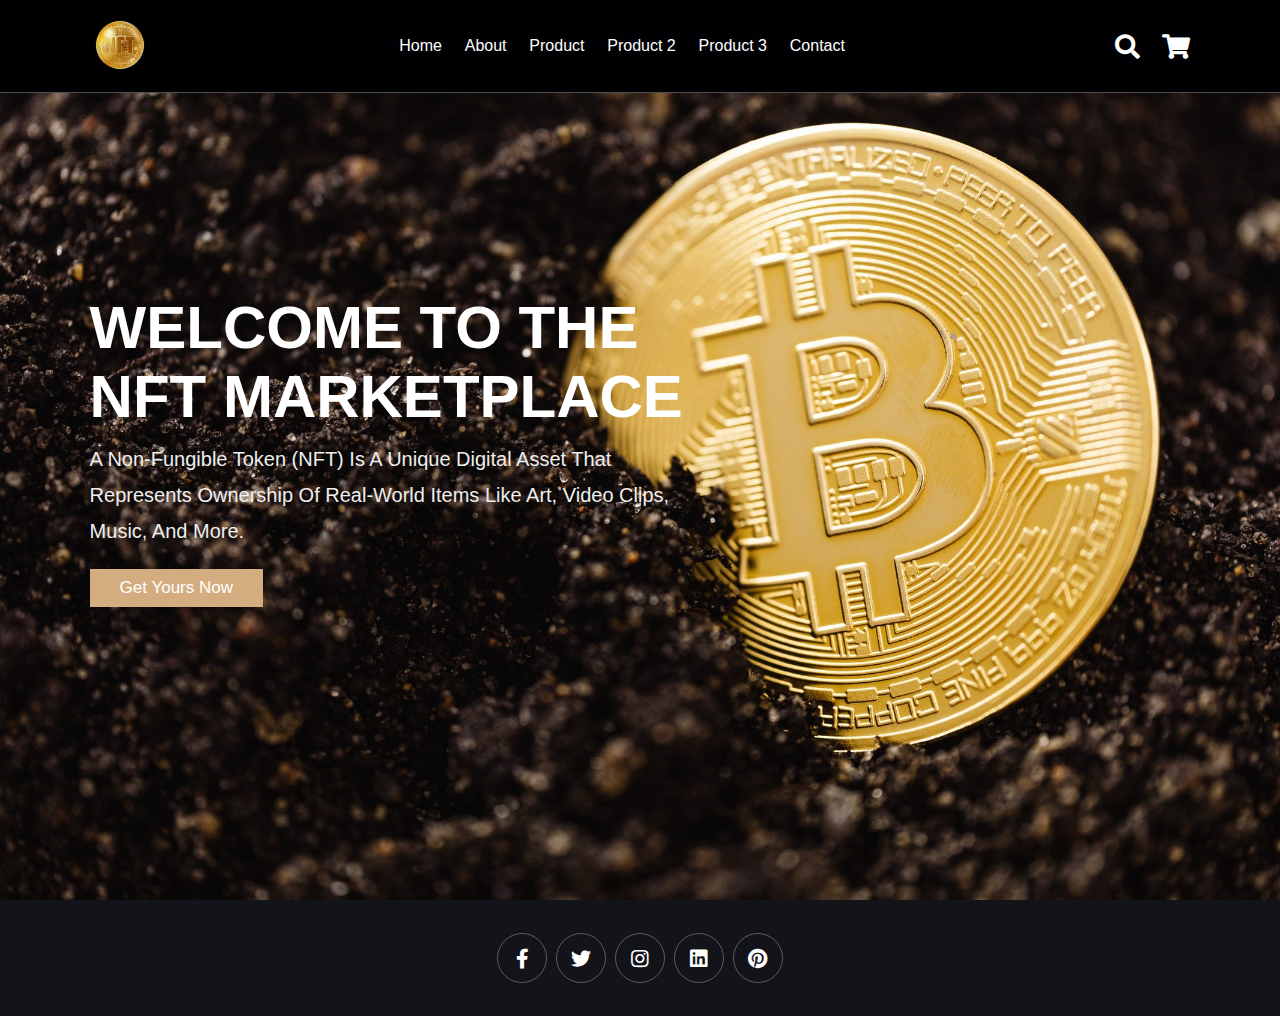
<file: index.html>
<!DOCTYPE html>
<html lang="en">
<head>
    <meta charset="UTF-8">
    <meta http-equiv="X-UA-Compatible" content="IE=edge">
    <meta name="viewport" content="width=device-width, initial-scale=1.0">
    <title>complete responsive coffee shop website design</title>

    <!-- font awesome cdn link  -->
    <link rel="stylesheet" href="https://cdnjs.cloudflare.com/ajax/libs/font-awesome/5.15.4/css/all.min.css">

    <!-- custom css file link  -->
    <link rel="stylesheet" href="css/style.css">

</head>
<body>
    
<!-- header section starts  -->

<header class="header">

    <a href="#" class="logo">
        <img src="images/logo2.jpeg" alt="">
    </a>

    <nav class="navbar">
        <a href="index.html">home</a>
        <a href="about.html">about</a>
        <a href="marketplace.html">product</a>
        <a href="marketplace2.html">product 2</a>
        <a href="marketplace3.html">product 3</a>
        <a href="contact.html">contact</a>
    </nav>

    <div class="icons">
        <div class="fas fa-search" id="search-btn"></div>
        <div class="fas fa-shopping-cart" id="cart-btn"></div>
        <div class="fas fa-bars" id="menu-btn"></div>
    </div>

    <div class="search-form">
        <input type="search" id="search-box" placeholder="search here...">
        <label for="search-box" class="fas fa-search"></label>
    </div>

    <div class="cart-items-container">
        <div class="cart-item">
            <span class="fas fa-times"></span>
            <img src="images/cart-item-1.png" alt="">
            <div class="content">
                <h3>cart item 01</h3>
                <div class="price">$15.99/-</div>
            </div>
        </div>
        <div class="cart-item">
            <span class="fas fa-times"></span>
            <img src="images/cart-item-2.png" alt="">
            <div class="content">
                <h3>cart item 02</h3>
                <div class="price">$15.99/-</div>
            </div>
        </div>
        <div class="cart-item">
            <span class="fas fa-times"></span>
            <img src="images/cart-item-3.png" alt="">
            <div class="content">
                <h3>cart item 03</h3>
                <div class="price">$15.99/-</div>
            </div>
        </div>
        <div class="cart-item">
            <span class="fas fa-times"></span>
            <img src="images/cart-item-4.png" alt="">
            <div class="content">
                <h3>cart item 04</h3>
                <div class="price">$15.99/-</div>
            </div>
        </div>
        <a href="#" class="btn">checkout now</a>
    </div>

</header>

<!-- header section ends -->

<!-- home section starts  -->

<section class="home" id="home">

    <div class="content">
        <h3>Welcome to the NFT Marketplace</h3>
        <p>A non-fungible token (NFT) is a unique digital asset that represents ownership of real-world items like art, video clips, music, and more. </p>
        <a href="#" class="btn">get yours now</a>
    </div>

</section>

<!-- home section ends -->

<!-- about section starts  -->

<!-- about section ends -->



<!-- blogs section ends -->

<!-- footer section starts  -->

<section class="footer">

    <div class="share">
        <a href="#" class="fab fa-facebook-f"></a>
        <a href="#" class="fab fa-twitter"></a>
        <a href="#" class="fab fa-instagram"></a>
        <a href="#" class="fab fa-linkedin"></a>
        <a href="#" class="fab fa-pinterest"></a>
    </div>
</section>

<!-- footer section ends -->


<!-- custom js file link  -->
<script src="js/script.js"></script>

</body>
</html>
</file>
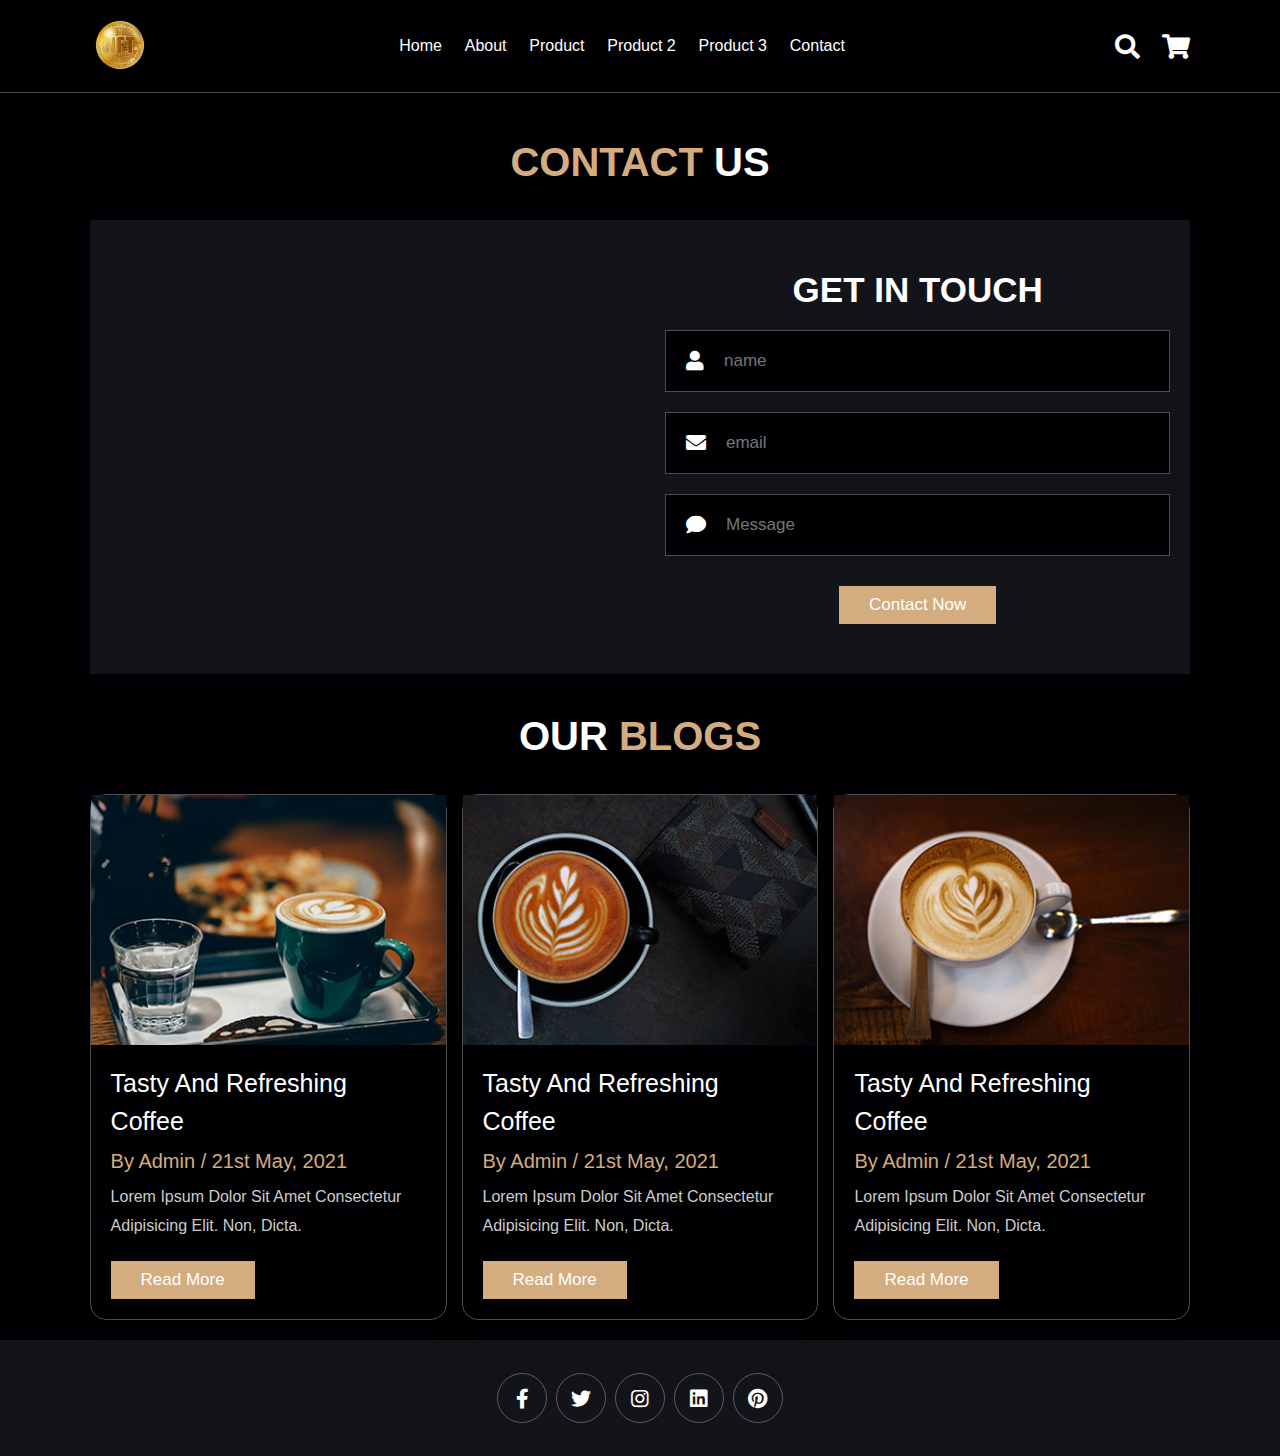
<file: contact.html>
<!DOCTYPE html>
<html lang="en">
<head>
    <meta charset="UTF-8">
    <meta http-equiv="X-UA-Compatible" content="IE=edge">
    <meta name="viewport" content="width=device-width, initial-scale=1.0">
    <title>complete responsive coffee shop website design</title>

    <!-- font awesome cdn link  -->
    <link rel="stylesheet" href="https://cdnjs.cloudflare.com/ajax/libs/font-awesome/5.15.4/css/all.min.css">

    <!-- custom css file link  -->
    <link rel="stylesheet" href="css/style.css">

</head>
<body>

<!-- header section starts  -->

<header class="header">

    <a href="#" class="logo">
        <img src="images/logo2.jpeg" alt="">
    </a>

    <nav class="navbar">
        <a href="index.html">home</a>
        <a href="about.html">about</a>
        <a href="marketplace.html">product</a>
        <a href="marketplace2.html">product 2</a>
        <a href="marketplace3.html">product 3</a>
        <a href="contact.html">contact</a>
    </nav>

    <div class="icons">
        <div class="fas fa-search" id="search-btn"></div>
        <div class="fas fa-shopping-cart" id="cart-btn"></div>
        <div class="fas fa-bars" id="menu-btn"></div>
    </div>

    <div class="search-form">
        <input type="search" id="search-box" placeholder="search here...">
        <label for="search-box" class="fas fa-search"></label>
    </div>

    <div class="cart-items-container">
        <div class="cart-item">
            <span class="fas fa-times"></span>
            <img src="images/cart-item-1.png" alt="">
            <div class="content">
                <h3>cart item 01</h3>
                <div class="price">$15.99/-</div>
            </div>
        </div>
        <div class="cart-item">
            <span class="fas fa-times"></span>
            <img src="images/cart-item-2.png" alt="">
            <div class="content">
                <h3>cart item 02</h3>
                <div class="price">$15.99/-</div>
            </div>
        </div>
        <div class="cart-item">
            <span class="fas fa-times"></span>
            <img src="images/cart-item-3.png" alt="">
            <div class="content">
                <h3>cart item 03</h3>
                <div class="price">$15.99/-</div>
            </div>
        </div>
        <div class="cart-item">
            <span class="fas fa-times"></span>
            <img src="images/cart-item-4.png" alt="">
            <div class="content">
                <h3>cart item 04</h3>
                <div class="price">$15.99/-</div>
            </div>
        </div>
        <a href="#" class="btn">checkout now</a>
    </div>

</header>

<!-- header section ends -->

<!-- home section starts  -->

<section class="marketplace" id="home">

    <div class="content">
        <h1 class="heading"> <span>contact</span> us </h1>
    </div>

</section>

<!-- home section ends -->


<!-- contact section starts  -->

<section class="contact" id="contact">

    <h1 class="heading"> <span>contact</span> us </h1>

    <div class="row">

        <iframe class="map" src="https://www.google.com/maps/embed?pb=!1m18!1m12!1m3!1d30153.788252261566!2d72.82321484621745!3d19.141690214227783!2m3!1f0!2f0!3f0!3m2!1i1024!2i768!4f13.1!3m3!1m2!1s0x3be7b63aceef0c69%3A0x2aa80cf2287dfa3b!2sJogeshwari%20West%2C%20Mumbai%2C%20Maharashtra%20400047!5e0!3m2!1sen!2sin!4v1629452077891!5m2!1sen!2sin" allowfullscreen="" loading="lazy"></iframe>

        <form action="">
            <h3>get in touch</h3>
            <div class="inputBox">
                <span class="fas fa-user"></span>
                <input type="text" placeholder="name">
            </div>
            <div class="inputBox">
                <span class="fas fa-envelope"></span>
                <input type="email" placeholder="email">
            </div>
            <div class="inputBox">
                <span class="fas fa-comment"></span>
                <input type="Message" placeholder="Message">
            </div>
            <input type="submit" value="contact now" class="btn">
        </form>

    </div>

</section>

<!-- contact section ends -->

<!-- blogs section starts  -->

<section class="blogs" id="blogs">

    <h1 class="heading"> our <span>blogs</span> </h1>

    <div class="box-container">

        <div class="box">
            <div class="image">
                <img src="images/blog-1.jpeg" alt="">
            </div>
            <div class="content">
                <a href="#" class="title">tasty and refreshing coffee</a>
                <span>by admin / 21st may, 2021</span>
                <p>Lorem ipsum dolor sit amet consectetur adipisicing elit. Non, dicta.</p>
                <a href="#" class="btn">read more</a>
            </div>
        </div>

        <div class="box">
            <div class="image">
                <img src="images/blog-2.jpeg" alt="">
            </div>
            <div class="content">
                <a href="#" class="title">tasty and refreshing coffee</a>
                <span>by admin / 21st may, 2021</span>
                <p>Lorem ipsum dolor sit amet consectetur adipisicing elit. Non, dicta.</p>
                <a href="#" class="btn">read more</a>
            </div>
        </div>

        <div class="box">
            <div class="image">
                <img src="images/blog-3.jpeg" alt="">
            </div>
            <div class="content">
                <a href="#" class="title">tasty and refreshing coffee</a>
                <span>by admin / 21st may, 2021</span>
                <p>Lorem ipsum dolor sit amet consectetur adipisicing elit. Non, dicta.</p>
                <a href="#" class="btn">read more</a>
            </div>
        </div>

    </div>

</section>

<!-- blogs section ends -->

<!-- footer section starts  -->

<section class="footer">

    <div class="share">
        <a href="#" class="fab fa-facebook-f"></a>
        <a href="#" class="fab fa-twitter"></a>
        <a href="#" class="fab fa-instagram"></a>
        <a href="#" class="fab fa-linkedin"></a>
        <a href="#" class="fab fa-pinterest"></a>
    </div>
</section>

<!-- footer section ends -->


<!-- custom js file link  -->
<script src="js/script.js"></script>

</body>
</html>
</file>
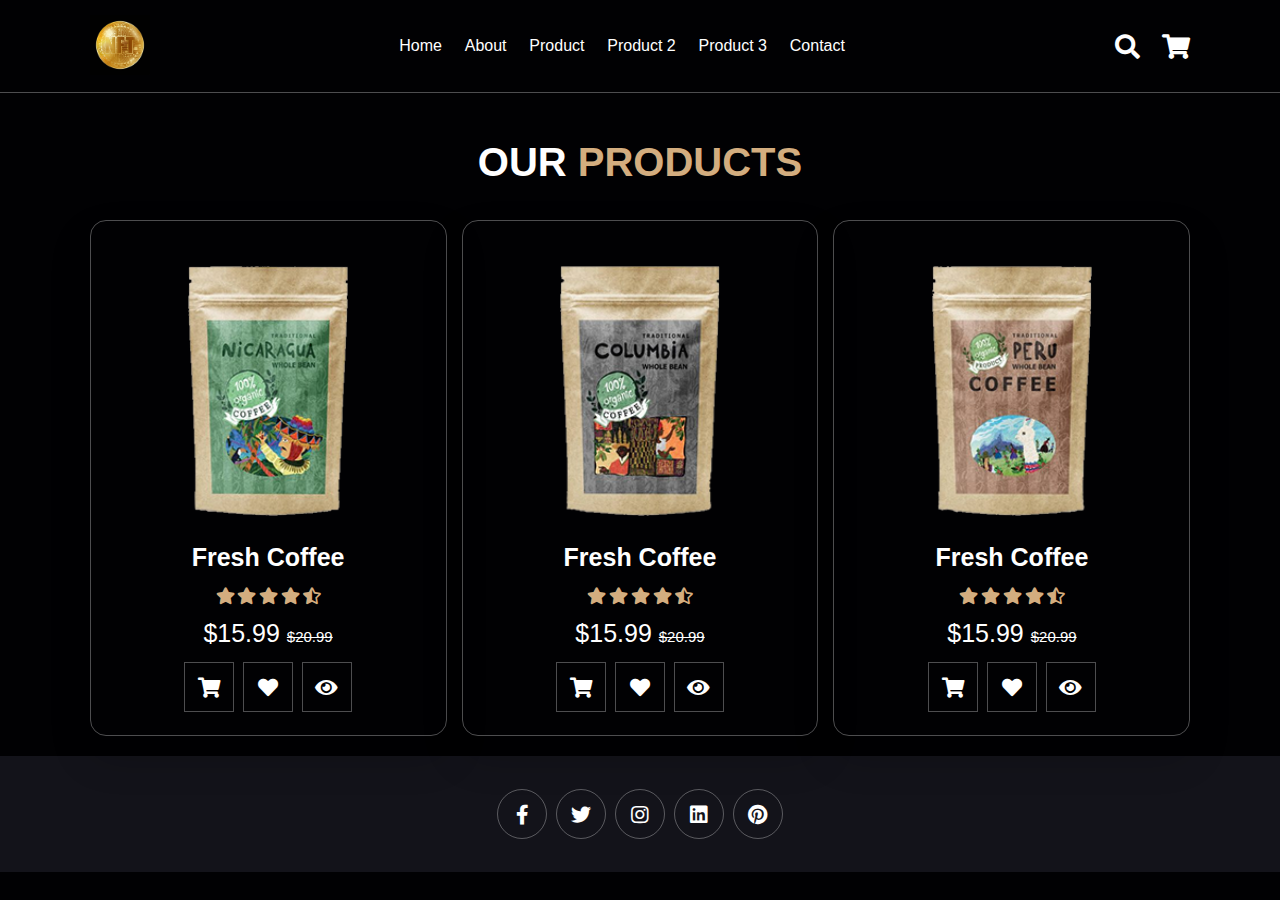
<file: marketplace.html>
<!DOCTYPE html>
<html lang="en" xmlns="http://www.w3.org/1999/html">
<head>
  <meta charset="UTF-8">
  <meta http-equiv="X-UA-Compatible" content="IE=edge">
  <meta name="viewport" content="width=device-width, initial-scale=1.0">
  <title>complete responsive coffee shop website design</title>

  <!-- font awesome cdn link  -->
  <link rel="stylesheet" href="https://cdnjs.cloudflare.com/ajax/libs/font-awesome/5.15.4/css/all.min.css">

  <!-- custom css file link  -->
  <link rel="stylesheet" href="css/style.css">

</head>
<body>

<!-- header section starts  -->

<header class="header">

  <a href="#" class="logo">
    <img src="images/logo2.jpeg" alt="">
  </a>

  <nav class="navbar">
    <a href="index.html">home</a>
    <a href="about.html">about</a>
    <a href="marketplace.html">product</a>
    <a href="marketplace2.html">product 2</a>
    <a href="marketplace3.html">product 3</a>
    <a href="contact.html">contact</a>
  </nav>

  <div class="icons">
    <div class="fas fa-search" id="search-btn"></div>
    <div class="fas fa-shopping-cart" id="cart-btn"></div>
    <div class="fas fa-bars" id="menu-btn"></div>
  </div>

  <div class="search-form">
    <input type="search" id="search-box" placeholder="search here...">
    <label for="search-box" class="fas fa-search"></label>
  </div>

  <div class="cart-items-container">
    <div class="cart-item">
      <span class="fas fa-times"></span>
      <img src="images/cart-item-1.png" alt="">
      <div class="content">
        <h3>cart item 01</h3>
        <div class="price">$15.99/-</div>
      </div>
    </div>
    <div class="cart-item">
      <span class="fas fa-times"></span>
      <img src="images/cart-item-2.png" alt="">
      <div class="content">
        <h3>cart item 02</h3>
        <div class="price">$15.99/-</div>
      </div>
    </div>
    <div class="cart-item">
      <span class="fas fa-times"></span>
      <img src="images/cart-item-3.png" alt="">
      <div class="content">
        <h3>cart item 03</h3>
        <div class="price">$15.99/-</div>
      </div>
    </div>
    <div class="cart-item">
      <span class="fas fa-times"></span>
      <img src="images/cart-item-4.png" alt="">
      <div class="content">
        <h3>cart item 04</h3>
        <div class="price">$15.99/-</div>
      </div>
    </div>
    <a href="#" class="btn">checkout now</a>
  </div>

</header>

<!-- header section ends -->

<!-- home section starts  -->

<section class="marketplace" id="home">
  <h1 class="heading"> our <span>menu</span> </h1>
</section>

<!-- about section ends -->

<!-- menu section ends -->

<section class="products" id="products">

  <h1 class="heading"> our <span>products</span> </h1>

  <div class="box-container">

    <div class="box">
      <div class="image">
        <img src="images/product-1.png" alt="">
      </div>
      <div class="content">
        <h3>fresh coffee</h3>
        <div class="stars">
          <i class="fas fa-star"></i>
          <i class="fas fa-star"></i>
          <i class="fas fa-star"></i>
          <i class="fas fa-star"></i>
          <i class="fas fa-star-half-alt"></i>
        </div>
        <div class="price">$15.99 <span>$20.99</span></div>
      </div>
      </br>
      <div class="icons">
      <a href="#" class="fas fa-shopping-cart"></a>
      <a href="#" class="fas fa-heart"></a>
      <a href="#" class="fas fa-eye"></a>
    </div>
    </div>

    <div class="box">
      <div class="image">
        <img src="images/product-2.png" alt="">
      </div>
      <div class="content">
        <h3>fresh coffee</h3>
        <div class="stars">
          <i class="fas fa-star"></i>
          <i class="fas fa-star"></i>
          <i class="fas fa-star"></i>
          <i class="fas fa-star"></i>
          <i class="fas fa-star-half-alt"></i>
        </div>
        <div class="price">$15.99 <span>$20.99</span></div>
      </div>
      </br>
      <div class="icons">
        <a href="#" class="fas fa-shopping-cart"></a>
        <a href="#" class="fas fa-heart"></a>
        <a href="#" class="fas fa-eye"></a>
      </div>
    </div>

    <div class="box">
      <div class="image">
        <img src="images/product-3.png" alt="">
      </div>
      <div class="content">
        <h3>fresh coffee</h3>
        <div class="stars">
          <i class="fas fa-star"></i>
          <i class="fas fa-star"></i>
          <i class="fas fa-star"></i>
          <i class="fas fa-star"></i>
          <i class="fas fa-star-half-alt"></i>
        </div>
        <div class="price">$15.99 <span>$20.99</span></div>
      </div>
      </br>
      <div class="icons">
        <a href="#" class="fas fa-shopping-cart"></a>
        <a href="#" class="fas fa-heart"></a>
        <a href="#" class="fas fa-eye"></a>
      </div>
    </div>

  </div>

</section>

<!-- footer section starts  -->

<section class="footer">

  <div class="share">
    <a href="#" class="fab fa-facebook-f"></a>
    <a href="#" class="fab fa-twitter"></a>
    <a href="#" class="fab fa-instagram"></a>
    <a href="#" class="fab fa-linkedin"></a>
    <a href="#" class="fab fa-pinterest"></a>
  </div>
</section>

<!-- footer section ends -->


<!-- custom js file link  -->
<script src="js/script.js"></script>

</body>
</html>
</file>
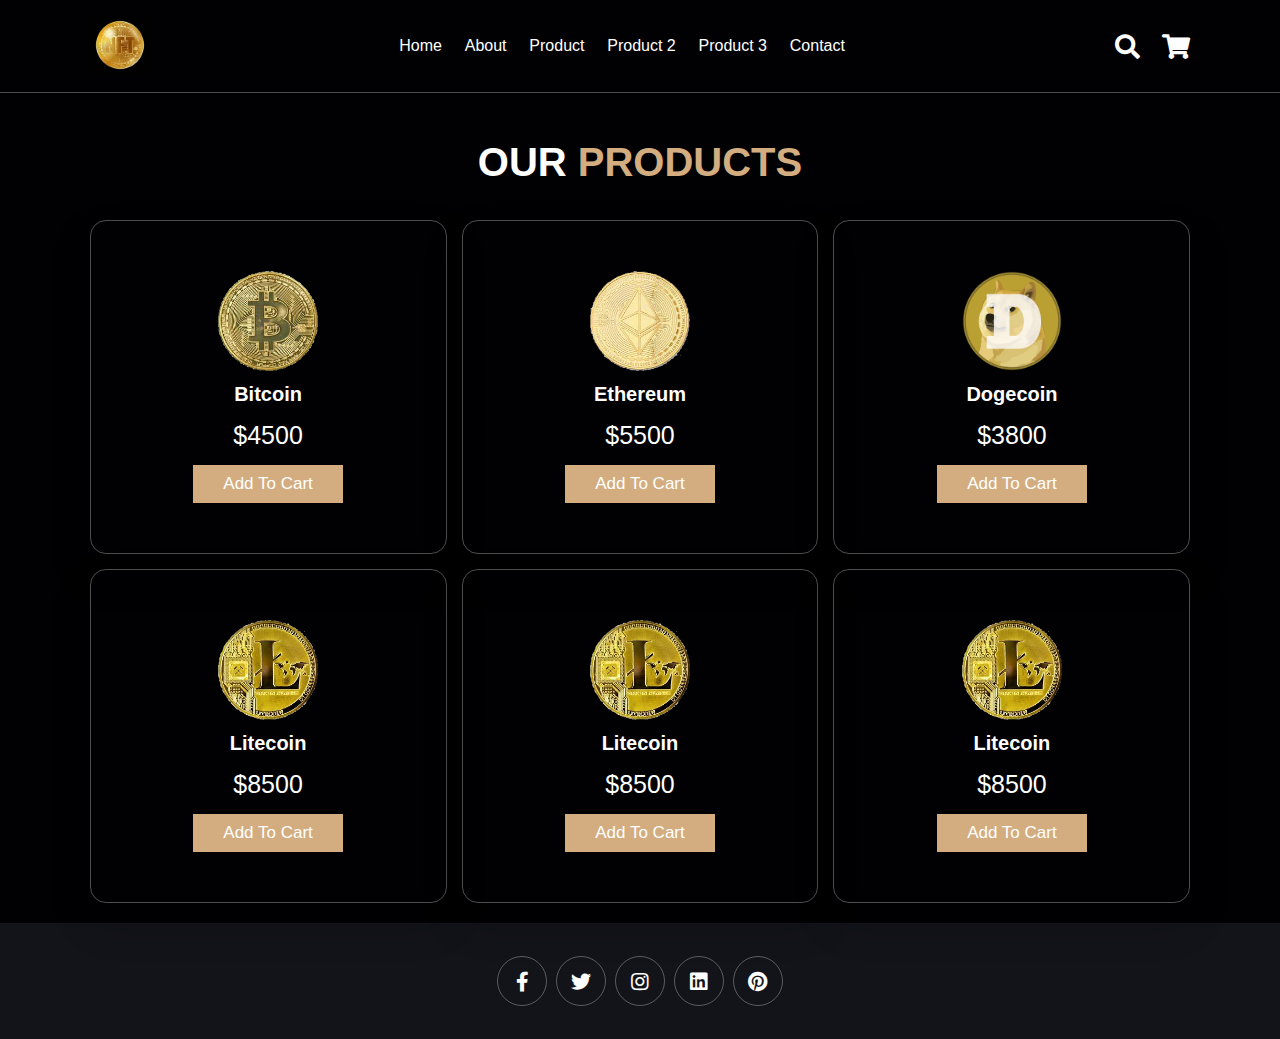
<file: marketplace3.html>
<!DOCTYPE html>
<html lang="en">
<head>
    <meta charset="UTF-8">
    <meta http-equiv="X-UA-Compatible" content="IE=edge">
    <meta name="viewport" content="width=device-width, initial-scale=1.0">
    <title>complete responsive coffee shop website design</title>

    <!-- font awesome cdn link  -->
    <link rel="stylesheet" href="https://cdnjs.cloudflare.com/ajax/libs/font-awesome/5.15.4/css/all.min.css">

    <!-- custom css file link  -->
    <link rel="stylesheet" href="css/style.css">

</head>
<body>

<!-- header section starts  -->

<header class="header">

    <a href="#" class="logo">
        <img src="images/logo2.jpeg" alt="">
    </a>

    <nav class="navbar">
        <a href="index.html">home</a>
        <a href="about.html">about</a>
        <a href="marketplace.html">product</a>
        <a href="marketplace2.html">product 2</a>
        <a href="marketplace3.html">product 3</a>
        <a href="contact.html">contact</a>
    </nav>

    <div class="icons">
        <div class="fas fa-search" id="search-btn"></div>
        <div class="fas fa-shopping-cart" id="cart-btn"></div>
        <div class="fas fa-bars" id="menu-btn"></div>
    </div>

    <div class="search-form">
        <input type="search" id="search-box" placeholder="search here...">
        <label for="search-box" class="fas fa-search"></label>
    </div>

    <div class="cart-items-container">
        <div class="cart-item">
            <span class="fas fa-times"></span>
            <img src="images/cart-item-1.png" alt="">
            <div class="content">
                <h3>cart item 01</h3>
                <div class="price">$15.99/-</div>
            </div>
        </div>
        <div class="cart-item">
            <span class="fas fa-times"></span>
            <img src="images/cart-item-2.png" alt="">
            <div class="content">
                <h3>cart item 02</h3>
                <div class="price">$15.99/-</div>
            </div>
        </div>
        <div class="cart-item">
            <span class="fas fa-times"></span>
            <img src="images/cart-item-3.png" alt="">
            <div class="content">
                <h3>cart item 03</h3>
                <div class="price">$15.99/-</div>
            </div>
        </div>
        <div class="cart-item">
            <span class="fas fa-times"></span>
            <img src="images/cart-item-4.png" alt="">
            <div class="content">
                <h3>cart item 04</h3>
                <div class="price">$15.99/-</div>
            </div>
        </div>
        <a href="#" class="btn">checkout now</a>
    </div>

</header>

<!-- header section ends -->

<!-- home section starts  -->

<section class="marketplace" id="home">

    <h1 class="heading"> our <span>Products</span> </h1>

</section>


<!-- about section ends -->

<!-- menu section starts  -->

<section class="menu" id="menu">

    <h1 class="heading"> our <span>Products</span> </h1>

    <div class="box-container" id="box-container">
    </div>

</section>

<!-- menu section ends -->


<!-- footer section starts  -->

<section class="footer">

    <div class="share">
        <a href="#" class="fab fa-facebook-f"></a>
        <a href="#" class="fab fa-twitter"></a>
        <a href="#" class="fab fa-instagram"></a>
        <a href="#" class="fab fa-linkedin"></a>
        <a href="#" class="fab fa-pinterest"></a>
    </div>
</section>

<!-- footer section ends -->


<!-- custom js file link  -->
<script src="js/script.js"></script>
<script src="js/products.js"></script>

</body>
</html>
</file>
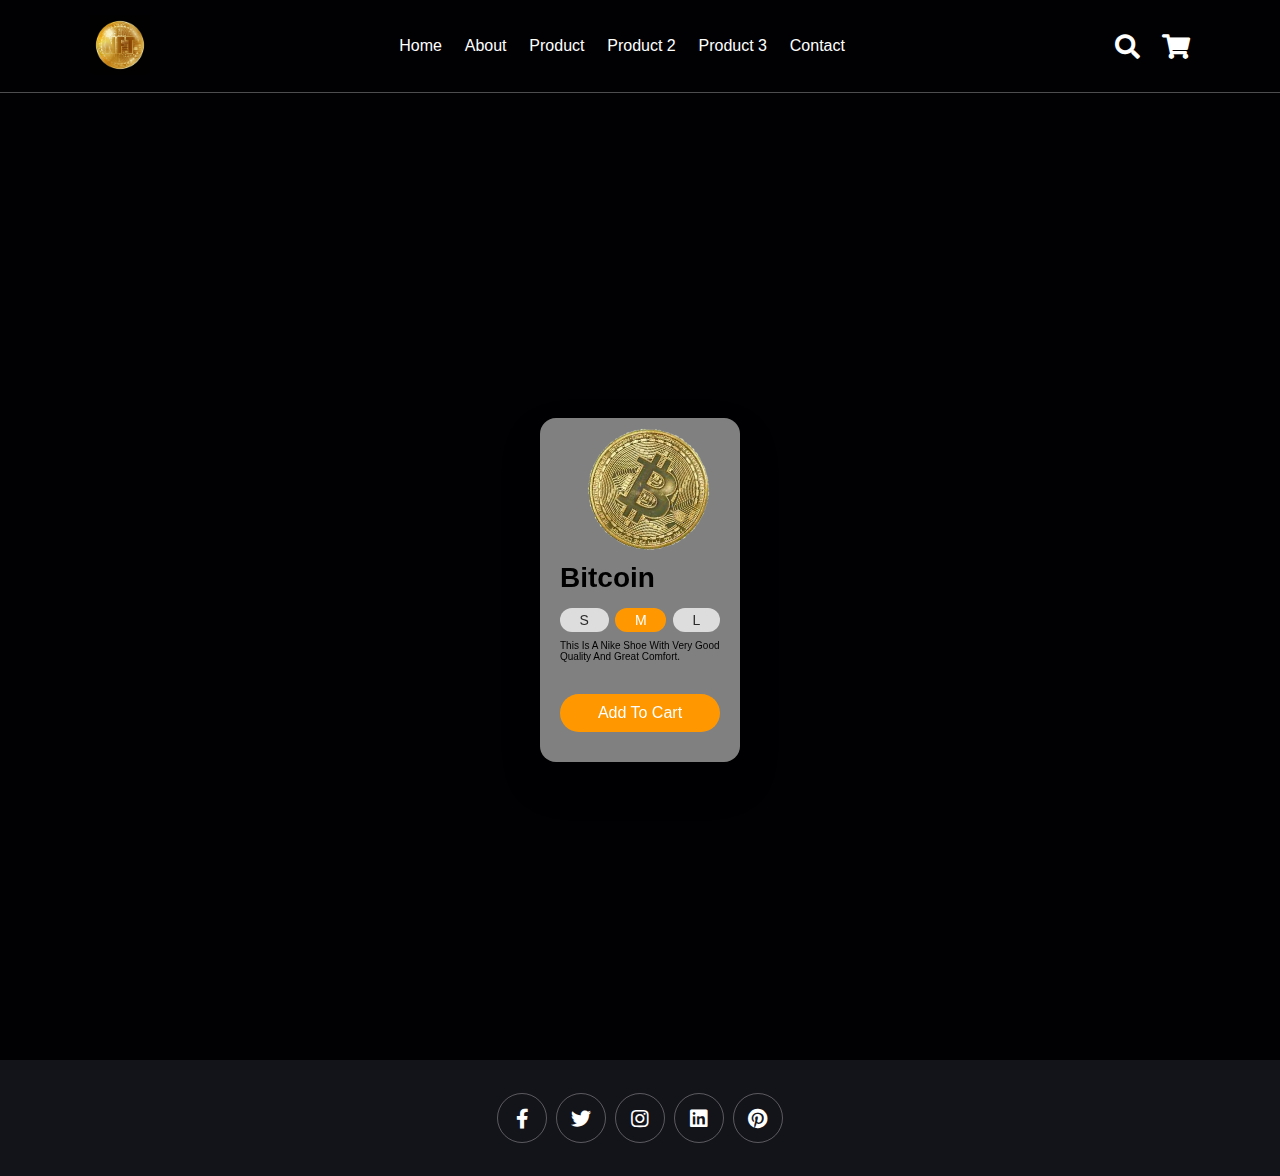
<file: marketplace5.html>
<!DOCTYPE html>
<html lang="en" xmlns="http://www.w3.org/1999/html">
<head>
    <meta charset="UTF-8">
    <meta http-equiv="X-UA-Compatible" content="IE=edge">
    <meta name="viewport" content="width=device-width, initial-scale=1.0">
    <title>complete responsive coffee shop website design</title>

    <!-- font awesome cdn link  -->
    <link rel="stylesheet" href="https://cdnjs.cloudflare.com/ajax/libs/font-awesome/5.15.4/css/all.min.css">

    <!-- custom css file link  -->
    <link rel="stylesheet" href="css/style.css">

</head>
<style>


.wholeContainer {
  height: 100vh;
  display: flex;
  align-items: center;
  justify-content: center;
  font-family: "Segoe UI", Tahoma, Geneva, Verdana, sans-serif;
}

.container2 {
  padding: 4em;
}

.card2 {
  width: 20em;
  border-radius: 16px;
  background-color: grey;
  box-shadow: 0 20px 40px rgba(0, 0, 0, 0.2);
  padding: 3em 2em;
  perspective: 1000px;
  transform-style: preserve-3d;
}

.header2 {
  position: relative;
}

.bg2 {
  width: 8em;
  height: 8em;
  background: #ff9800;
  border-radius: 50%;
  margin: 0 auto;
}

.img2 {
  position: absolute;
  top: 0;
  width: 75%;
  transform: translate(24%, -16%) rotate(29deg);
  transition: transform 0.3s ease;
}

.name2{
  font-size: 28px;
  margin: 1.2em 0 0.5em;
  transition: transform 0.3s ease;
}

.shoe-size2 {
  display: flex;
  justify-content: space-between;
  transition: transform 0.3s ease;
}

.shoe-size2 .span2 {
  display: inline-block;
  background-color: #ddd;
  color: #2b2b2b;
  text-align: center;
  padding: 0.3em 1.4em;
  cursor: pointer;
  font-size: 14px;
  font-weight: 500;
  border-radius: 30px;
}

.shoe-size2 .input2 {
  opacity: 0;
  position: absolute;
}

.shoe-size2 .input2:checked + span {
  background-color: #ff9800;
  color: #fff;
}

.description2 {
  margin-top: 0.8em;
  transition: transform 0.3s ease;
}

.buy2 {
  margin-top: 2em;
  width: 100%;
  border: 0;
  padding: 0.6em 0;
  font-weight: 500;
  font-size: 16px;
  font-family: "Segoe UI", Tahoma, Geneva, Verdana, sans-serif;
  border-radius: 50px;
  background-color: #ff9800;
  color: #fff;
  cursor: pointer;
  outline: none;
}

.hover-state2 .img2 {
  transform: translateZ(180px) translate(24%, -16%) rotate(0);
}

.hover-state2 .name2 {
  transform: translateZ(150px);
}

.hover-state2 .shoe-size2 {
  transform: translateZ(100px);
}

.hover-state2 .description2 {
  transform: translateZ(75px);
}

</style>
<body>

<!-- header section starts  -->

<header class="header">

    <a href="#" class="logo">
        <img src="images/logo2.jpeg" alt="">
    </a>

    <nav class="navbar">
        <a href="index.html">home</a>
        <a href="about.html">about</a>
        <a href="marketplace.html">product</a>
        <a href="marketplace2.html">product 2</a>
        <a href="marketplace3.html">product 3</a>
        <a href="contact.html">contact</a>
    </nav>

    <div class="icons">
        <div class="fas fa-search" id="search-btn"></div>
        <div class="fas fa-shopping-cart" id="cart-btn"></div>
        <div class="fas fa-bars" id="menu-btn"></div>
    </div>

    <div class="search-form">
        <input type="search" id="search-box" placeholder="search here...">
        <label for="search-box" class="fas fa-search"></label>
    </div>

    <div class="cart-items-container">
        <div class="cart-item">
            <span class="fas fa-times"></span>
            <img src="images/cart-item-1.png" alt="">
            <div class="content">
                <div class="price">$15.99/-</div>
            </div>
        </div>
        <div class="cart-item">
            <span class="fas fa-times"></span>
            <img src="images/cart-item-2.png" alt="">
            <div class="content">
                <h3>cart item 02</h3>
                <div class="price">$15.99/-</div>
            </div>
        </div>
        <div class="cart-item">
            <span class="fas fa-times"></span>
            <img src="images/cart-item-3.png" alt="">
            <div class="content">
                <h3>cart item 03</h3>
                <div class="price">$15.99/-</div>
                <h3>cart item 01</h3>
            </div>
        </div>
        <div class="cart-item">
            <span class="fas fa-times"></span>
            <img src="images/cart-item-4.png" alt="">
            <div class="content">
                <h3>cart item 04</h3>
                <div class="price">$15.99/-</div>
            </div>
        </div>
        <a href="#" class="btn">checkout now</a>
    </div>

</header>

<!-- header section ends -->

<!-- home section starts  -->

<section class="marketplace" id="home">
    <h1 class="heading"> our <span>menu</span> </h1>
</section>

<!-- menu section ends -->
<section class="products" id="products">
<div class= "wholeContainer">
    <div class="container2">
        <div class="card2">
            <div class="header2">
                <div class="bg2"></div>
                <img class="img2" src="images/bitcoin.png" alt="shoe">
            </div>
            <div class="bottom2">
                <h1 class="name2">Bitcoin</h1>
                <div class="shoe-size2">
                    <label for="s"><input class="input2" type="radio" name="size" id="s">
                        <span class="span2">S</span>
                    </label>
                    <label for="m"><input class="input2" type="radio" name="size" id="m" checked>
                        <span class="span2">M</span>
                    </label>
                    <label for="l"><input class="input2" type="radio" name="size" id="l">
                        <span class="span2">L</span>
                    </label>
                </div>
                <div class="description2">This is a Nike shoe with very good quality and great comfort.</div>
                <button class="buy2">Add to cart</button>
            </div>
        </div>
    </div>
</div>
</section>

<!-- footer section starts  -->

<section class="footer">

    <div class="share">
        <a href="#" class="fab fa-facebook-f"></a>
        <a href="#" class="fab fa-twitter"></a>
        <a href="#" class="fab fa-instagram"></a>
        <a href="#" class="fab fa-linkedin"></a>
        <a href="#" class="fab fa-pinterest"></a>
    </div>
</section>

<!-- footer section ends -->


<!-- custom js file link  -->
<script src="js/script.js"></script>
<script>
var container = document.querySelector(".container2");
var card = document.querySelector(".card2");

container.addEventListener("mousemove", (event) => {
  var xAxis = (window.innerWidth / 2 - event.pageX) / 20;
  var yAxis = (window.innerHeight / 2 - event.pageY) / 20;
  card.style.transform = `rotateX(${yAxis}deg) rotateY(${xAxis}deg)`;
});

container.addEventListener("mouseenter", (event) => {
  card.classList.add("hover-state2");
  card.style.transition = "none";
});

container.addEventListener("mouseleave", (event) => {
  card.classList.remove("hover-state2");
  card.style.transition = "all 0.5s ease";
  card.style.transform = `rotateX(0) rotateY(0)`;
});


</script>

</body>
</html>
</file>
<file: css/style.css>
:root{
    --main-color:#d3ad7f;
    --black:#13131a;
    --bg:#010103;
    --border:.1rem solid rgba(255,255,255,.3);
}

*{
    font-family: 'Roboto', sans-serif;
    margin:0; padding:0;
    box-sizing: border-box;
    outline: none; border:none;
    text-decoration: none;
    text-transform: capitalize;
    transition: .2s linear;
}

html{
    font-size: 62.5%;
    overflow-x: hidden;
    scroll-padding-top: 9rem;
    scroll-behavior: smooth;
}

html::-webkit-scrollbar{
    width: .8rem;
}

html::-webkit-scrollbar-track{
    background: transparent;
}

html::-webkit-scrollbar-thumb{
    background: #fff;
    border-radius: 5rem;
}

body{
    background: var(--bg);
}

section{
    padding:2rem 7%;
}

.heading{
    text-align: center;
    color:#fff;
    text-transform: uppercase;
    padding-bottom: 3.5rem;
    font-size: 4rem;
}

.heading span{
    color:var(--main-color);
    text-transform: uppercase;
}

.btn{
    margin-top: 1rem;
    display: inline-block;
    padding:.9rem 3rem;
    font-size: 1.7rem;
    color:#fff;
    background: var(--main-color);
    cursor: pointer;
}

.btn:hover{
    letter-spacing: .2rem;
}

.header{
    background: var(--bg);
    display: flex;
    align-items: center;
    justify-content: space-between;
    padding:1.5rem 7%;
    border-bottom: var(--border);
    position: fixed;
    top:0; left: 0; right: 0;
    z-index: 1000;
}

.header .logo img{
    height: 6rem;
}

.header .navbar a{
    margin:0 1rem;
    font-size: 1.6rem;
    color:#fff;
}

.header .navbar a:hover{
    color:var(--main-color);
    border-bottom: .1rem solid var(--main-color);
    padding-bottom: .5rem;
}

.header .icons div{
    color:#fff;
    cursor: pointer;
    font-size: 2.5rem;
    margin-left: 2rem;
}

.header .icons div:hover{
    color:var(--main-color);
}

#menu-btn{
    display: none;
}

.header .search-form{
    position: absolute;
    top:115%; right: 7%;
    background: #fff;
    width: 50rem;
    height: 5rem;
    display: flex;
    align-items: center;
    transform: scaleY(0);
    transform-origin: top;
}

.header .search-form.active{
    transform: scaleY(1);
}

.header .search-form input{
    height: 100%;
    width: 100%;
    font-size: 1.6rem;
    color:var(--black);
    padding:1rem;
    text-transform: none;
}

.header .search-form label{
    cursor: pointer;
    font-size: 2.2rem;
    margin-right: 1.5rem;
    color:var(--black);
}

.header .search-form label:hover{
    color:var(--main-color);
}

.header .cart-items-container{
    position: absolute;
    top:100%; right: -100%;
    height: calc(100vh - 9.5rem);
    width: 35rem;
    background: #fff;
    padding:0 1.5rem;
}

.header .cart-items-container.active{
    right: 0;
}

.header .cart-items-container .cart-item{
    position: relative;
    margin:2rem 0;
    display: flex;
    align-items: center;
    gap:1.5rem;
}

.header .cart-items-container .cart-item .fa-times{
    position: absolute;
    top:1rem; right: 1rem;
    font-size: 2rem;
    cursor: pointer;
    color: var(--black);
}

.header .cart-items-container .cart-item .fa-times:hover{
    color:var(--main-color);
}

.header .cart-items-container .cart-item img{
    height: 7rem;
}

.header .cart-items-container .cart-item .content h3{
    font-size: 2rem;
    color:var(--black);
    padding-bottom: .5rem;
}

.header .cart-items-container .cart-item .content .price{
    font-size: 1.5rem;
    color:var(--main-color);
}

.header .cart-items-container .btn{
    width: 100%;
    text-align: center;
}

.home, marketplace{
    min-height: 100vh;
    display: flex;
    align-items: center;
    background:url(../images/home-img2.jpeg) no-repeat;
    background-size: cover;
    background-position: center;
}


.home .content{
    max-width: 60rem;
}

.home .content h3{
    font-size: 6rem;
    text-transform: uppercase;
    color:#fff;
}

.home .content p{
    font-size: 2rem;
    font-weight: lighter;
    line-height: 1.8;
    padding:1rem 0;
    color:#eee;
}

.about .row{
    display: flex;
    align-items: center;
    background:var(--black);
    flex-wrap: wrap;
}

.about .row .image{
    flex:1 1 45rem;
}

.about .row .image img{
    width: 100%;
}
.about .row .content{
    flex:1 1 45rem;
    padding:2rem;
}

.about .row .content h3{
    font-size: 3rem;
    color:#fff;
}

.about .row .content p{
    font-size: 1.6rem;
    color:#ccc;
    padding:1rem 0;
    line-height: 1.8;
}

.menu .box-container{
    display: grid;
    grid-template-columns: repeat(auto-fit, minmax(30rem, 1fr));
    gap:1.5rem;
}

.menu .box-container .box{
    padding:5rem;
    text-align: center;
    border:var(--border);
}

.box{
   border-radius: 16px;
   box-shadow: 0 20px 40px rgba(0, 0, 0, 0.2);
 }

.menu .box-container .box img{
    height: 10rem;
}

.menu .box-container .box h3{
    color: #fff;
    font-size: 2rem;
    padding:1rem 0;
}

.menu .box-container .box .price{
    color: #fff;
    font-size: 2.5rem;
    padding:.5rem 0;
}

.menu .box-container .box .price span{
    font-size: 1.5rem;
    text-decoration: line-through;
    font-weight: lighter;
}

.menu .box-container .box:hover{
    background:#fff;
}

.menu .box-container .box:hover > *{
    color:var(--black);
}

.products .box-container{
    display: grid;
    grid-template-columns: repeat(auto-fit, minmax(30rem, 1fr));
    gap:1.5rem;
}

.products .box-container .box{
    text-align: center;
    border:var(--border);
    padding: 2rem;
}

.products .box-container .box .icons a{
    height: 5rem;
    width: 5rem;
    line-height: 5rem;
    font-size: 2rem;
    border:var(--border);
    color:#fff;
    margin:.3rem;
}

.products .box-container .box .icons a:hover{
    background:var(--main-color);
}

.products .box-container .box .image{
    padding: 2.5rem 0;
}

.products .box-container .box .image img{
    height: 25rem;
}

.products .box-container .box .content h3{
    color:#fff;
    font-size: 2.5rem;
}

.products .box-container .box .content .stars{
    padding: 1.5rem;
}

.products .box-container .box .content .stars i{
    font-size: 1.7rem;
    color: var(--main-color);
}

.products .box-container .box .content .price{
    color:#fff;
    font-size: 2.5rem;
}

.products .box-container .box .content .price span{
    text-decoration: line-through;
    font-weight: lighter;
    font-size: 1.5rem;
}

.review .box-container{
    display: grid;
    grid-template-columns: repeat(auto-fit, minmax(30rem, 1fr));
    gap:1.5rem;
}

.review .box-container .box{
    border:var(--border);
    text-align: center;
    padding:3rem 2rem;
}

.review .box-container .box p{
    font-size: 1.5rem;
    line-height: 1.8;
    color:#ccc;
    padding:2rem 0;
}

.review .box-container .box .user{
    height: 7rem;
    width: 7rem;
    border-radius: 50%;
    object-fit: cover;
}

.review .box-container .box h3{
    padding:1rem 0;
    font-size: 2rem;
    color:#fff;
}

.review .box-container .box .stars i{
    font-size: 1.5rem;
    color:var(--main-color);
}

.contact .row{
    display: flex;
    background:var(--black);
    flex-wrap: wrap;
    gap:1rem;
}

.contact .row .map{
    flex:1 1 45rem;
    width: 100%;
    object-fit: cover;
}

.contact .row form{
    flex:1 1 45rem;
    padding:5rem 2rem;
    text-align: center;
}

.contact .row form h3{
    text-transform: uppercase;
    font-size: 3.5rem;
    color:#fff;
}

.contact .row form .inputBox{
    display: flex;
    align-items: center;
    margin-top: 2rem;
    margin-bottom: 2rem;
    background:var(--bg);
    border:var(--border);
}

.contact .row form .inputBox span{
    color:#fff;
    font-size: 2rem;
    padding-left: 2rem;
}

.contact .row form .inputBox input{
    width: 100%;
    padding:2rem;
    font-size: 1.7rem;
    color:#fff;
    text-transform: none;
    background:none;
}

.blogs .box-container{
    display: grid;
    grid-template-columns: repeat(auto-fit, minmax(30rem, 1fr));
    gap:1.5rem;
}

.blogs .box-container .box{
    border:var(--border);
}

.blogs .box-container .box .image{
    height: 25rem;
    overflow:hidden;
    width: 100%;
}

.blogs .box-container .box .image img{
    height: 100%;
    object-fit: cover;
    width: 100%;
}

.blogs .box-container .box:hover .image img{
    transform: scale(1.2);
}

.blogs .box-container .box .content{
    padding:2rem;
}

.blogs .box-container .box .content .title{
    font-size: 2.5rem;
    line-height: 1.5;
    color:#fff;
}

.blogs .box-container .box .content .title:hover{
    color:var(--main-color);
}

.blogs .box-container .box .content span{
    color:var(--main-color);
    display: block;
    padding-top: 1rem;
    font-size: 2rem;
}

.blogs .box-container .box .content p{
    font-size: 1.6rem;
    line-height: 1.8;
    color:#ccc;
    padding:1rem 0;
}

.footer{
    background:var(--black);
    text-align: center;
}

.footer .share{
    padding:1rem 0;
}

.footer .share a{
    height: 5rem;
    width: 5rem;
    line-height: 5rem;
    font-size: 2rem;
    color:#fff;
    border:var(--border);
    margin:.3rem;
    border-radius: 50%;
}

.footer .share a:hover{
    background-color: var(--main-color);
}

.footer .links{
    display: flex;
    justify-content: center;
    flex-wrap: wrap;
    padding:2rem 0;
    gap:1rem;
}

.footer .links a{
    padding:.7rem 2rem;
    color:#fff;
    border:var(--border);
    font-size: 2rem;
}

.footer .links a:hover{
    background:var(--main-color);
}

.footer .credit{
    font-size: 2rem;
    color:#fff;
    font-weight: lighter;
    padding:1.5rem;
}

.footer .credit span{
    color:var(--main-color);
}
.img2 {
  top: 0;
  width: 25%;
  transform: translate(24%, -16%) rotate(29deg);
  transition: transform 0.3s ease;
}

.hover-state .img2 {
  transform: translateZ(180px) translate(24%, -16%) rotate(0);
}

.hover-state .name2 {
  transform: translateZ(150px);
}

.hover-state .shoe-size2 {
  transform: translateZ(100px);
}

.hover-state .description2 {
  transform: translateZ(75px);
}













/* media queries  */
@media (max-width:991px){

    html{
        font-size: 55%;
    }

    .header{
        padding:1.5rem 2rem;
    }

    section{
        padding:2rem;
    }

}

@media (max-width:768px){

    #menu-btn{
        display: inline-block;
    }

    .header .navbar{
        position: absolute;
        top:100%; right: -100%;
        background: #fff;
        width: 30rem;
        height: calc(100vh - 9.5rem);
    }

    .header .navbar.active{
        right:0;
    }

    .header .navbar a{
        color:var(--black);
        display: block;
        margin:1.5rem;
        padding:.5rem;
        font-size: 2rem;
    }

    .header .search-form{
        width: 90%;
        right: 2rem;
    }

    .home{
        background-position: left;
        justify-content: center;
        text-align: center;
    }

    .home .content h3{
        font-size: 4.5rem;
    }

    .home .content p{
        font-size: 1.5rem;
    }

}

@media (max-width:450px){

    html{
        font-size: 50%;
    }

}
</file>
